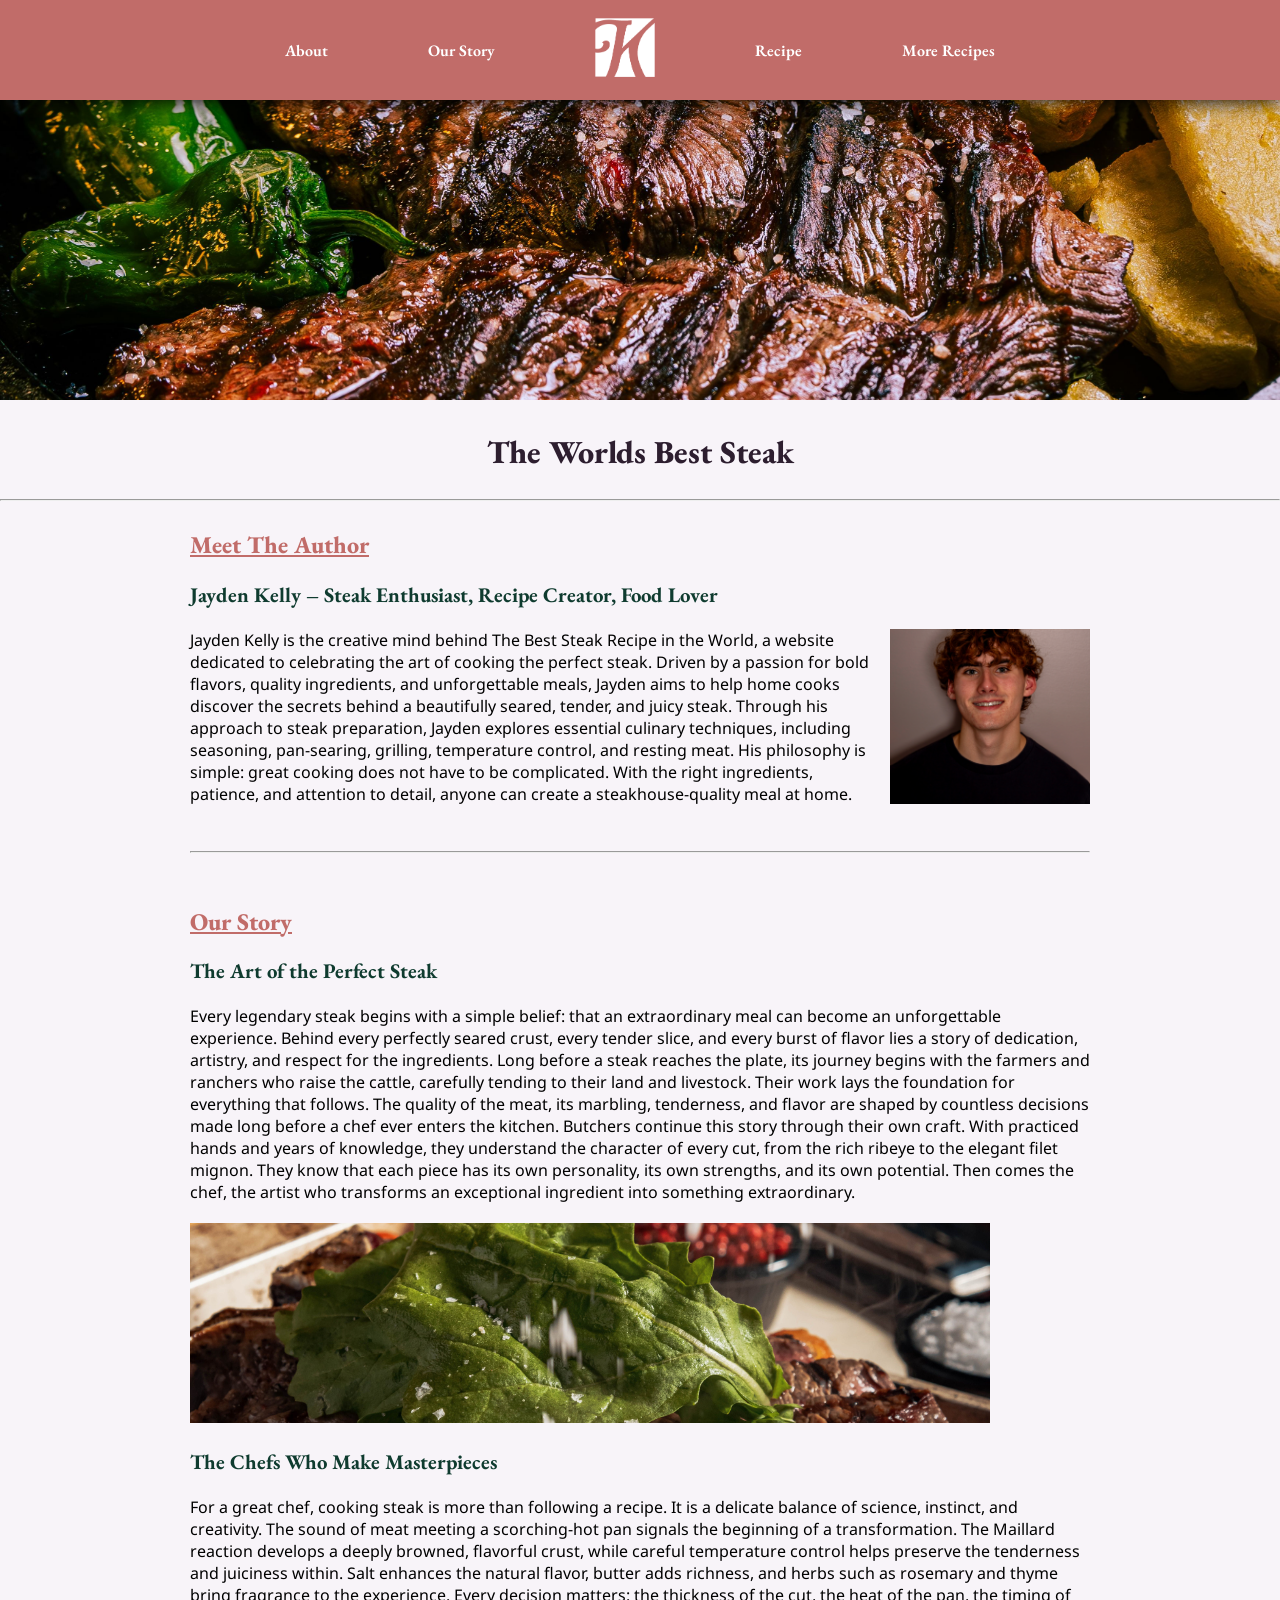
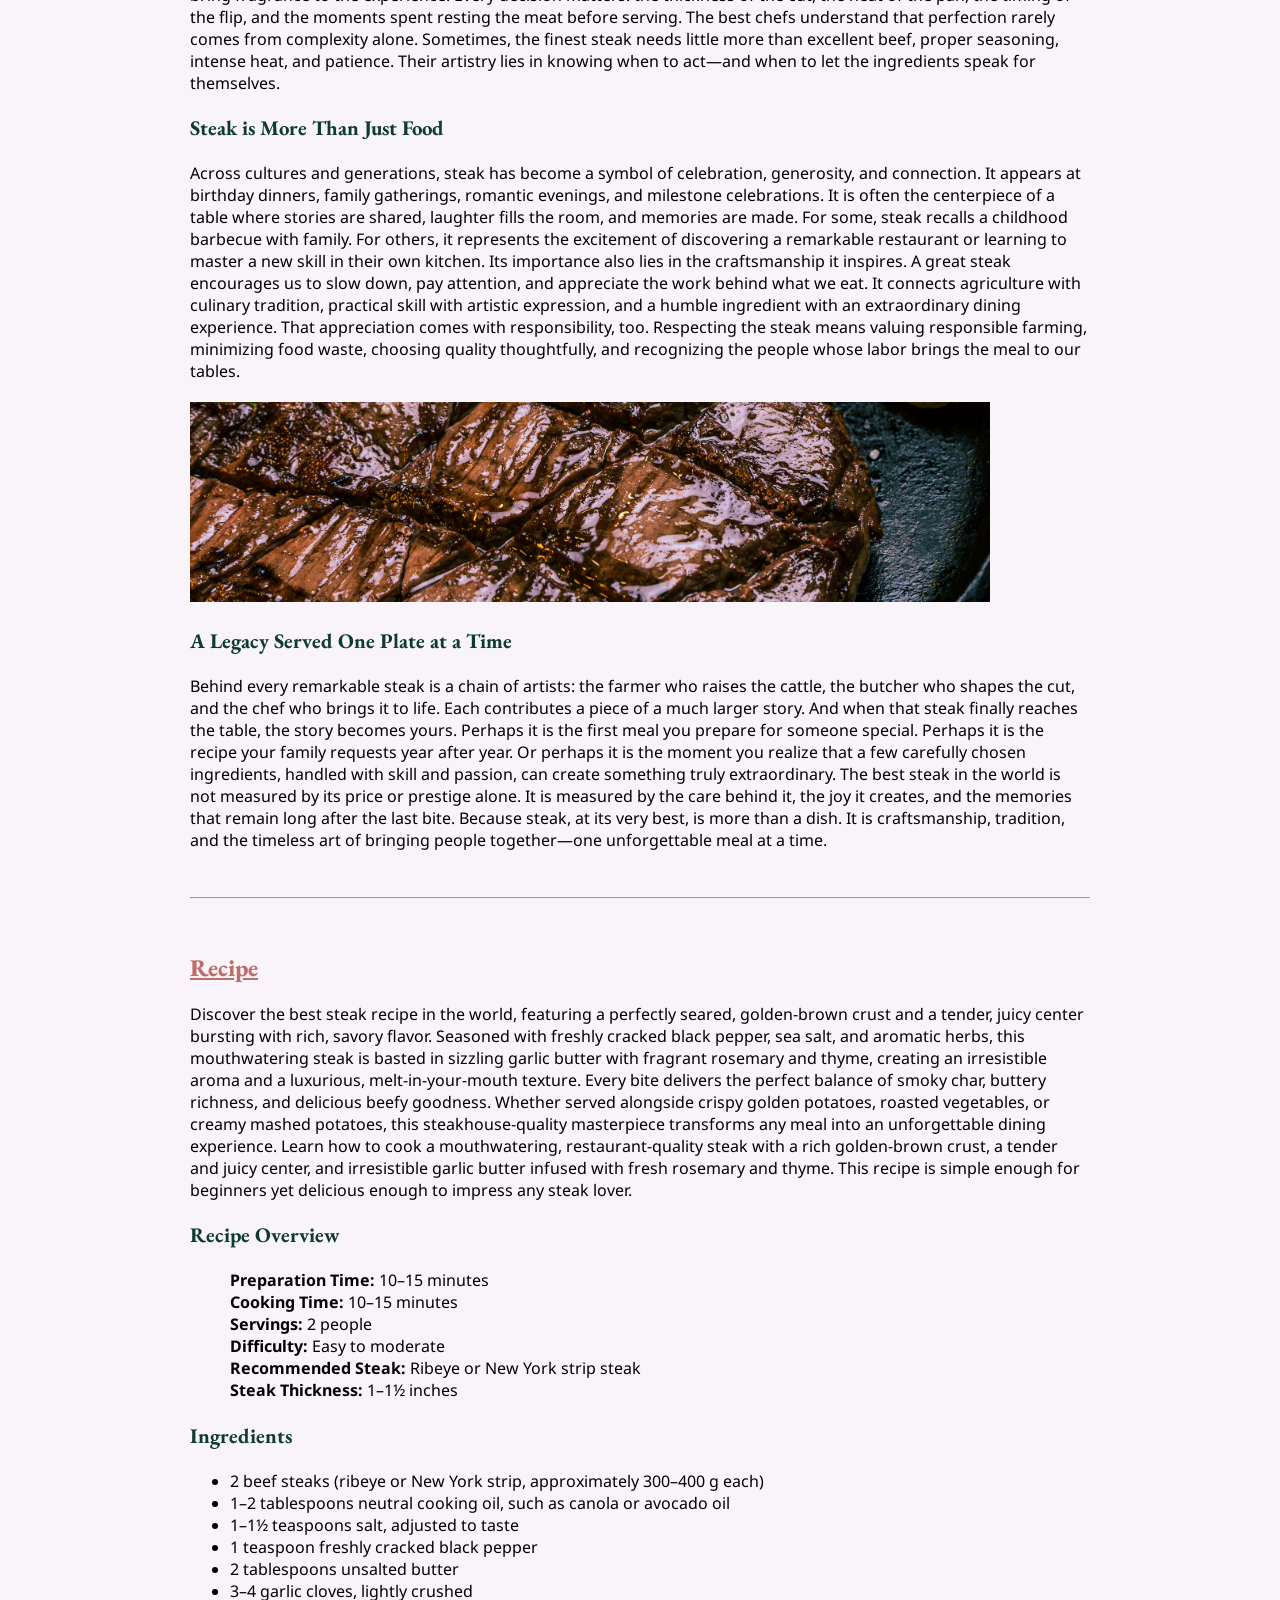
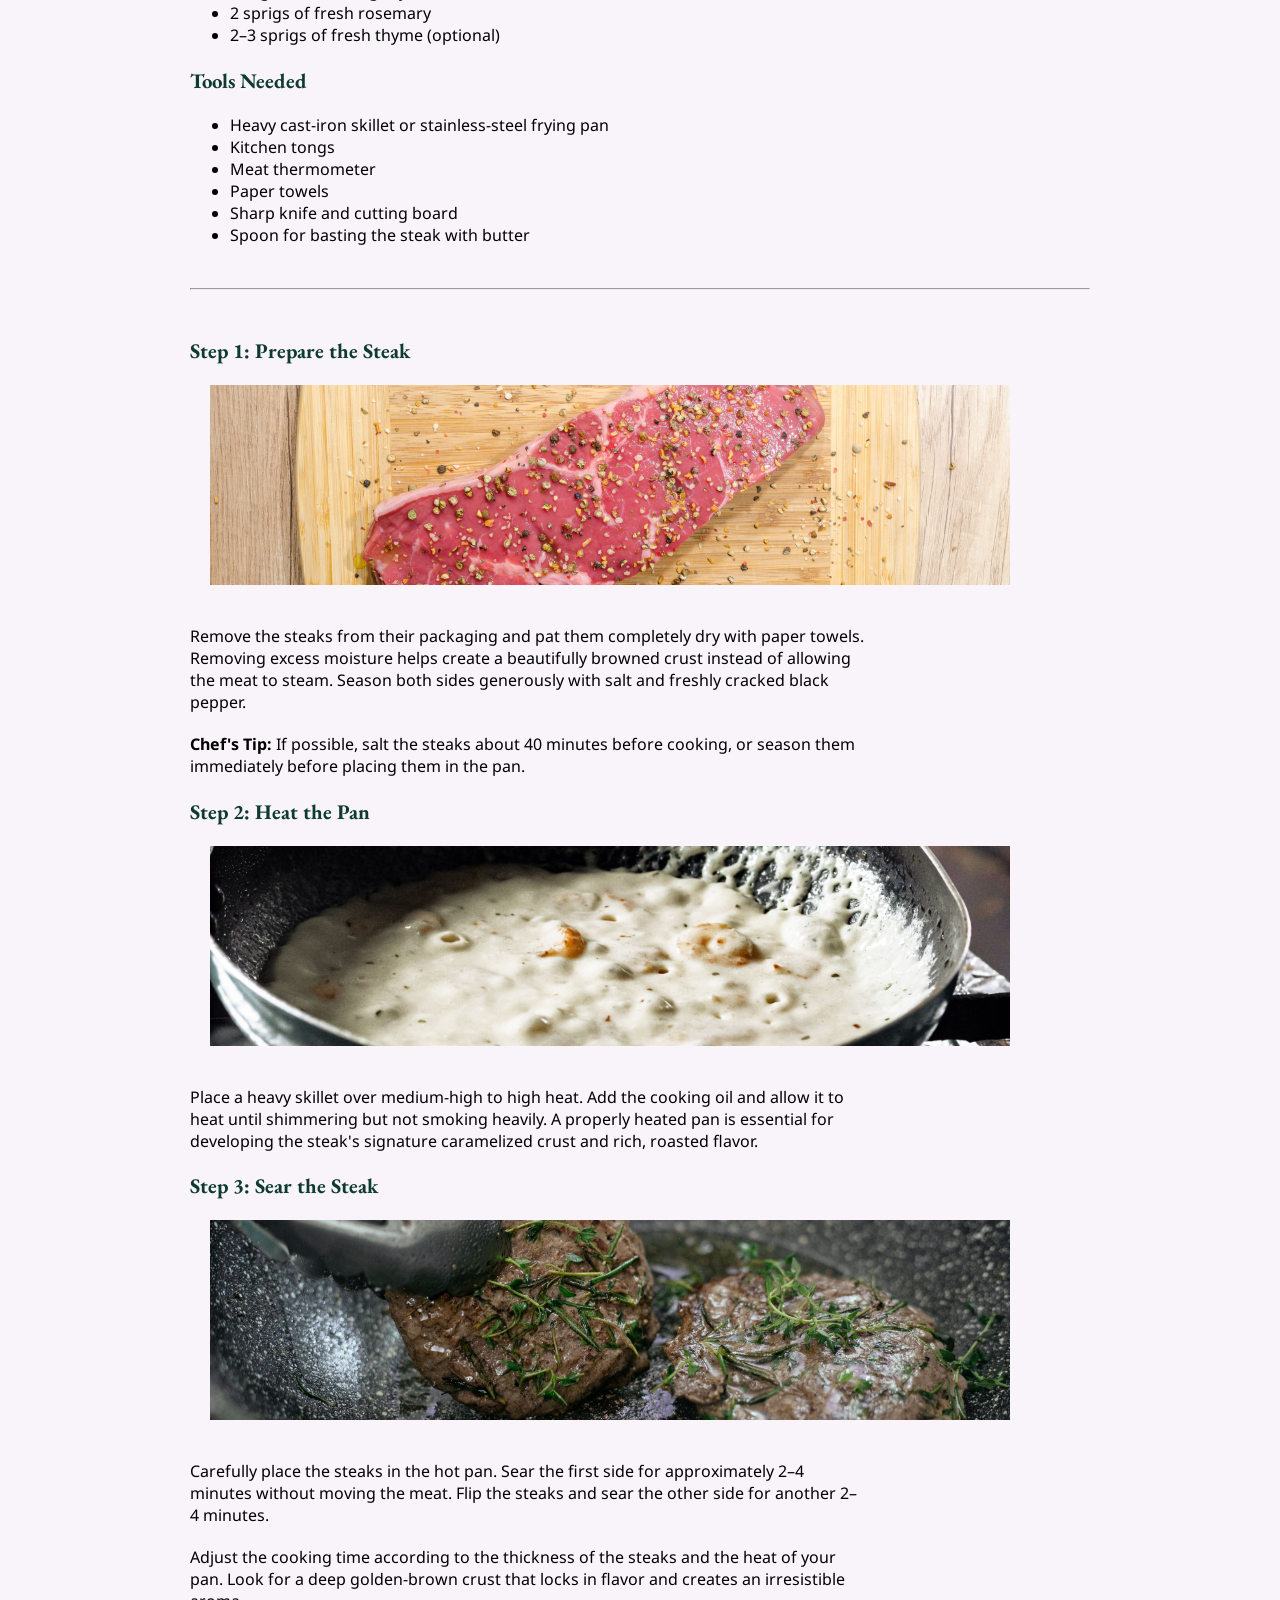
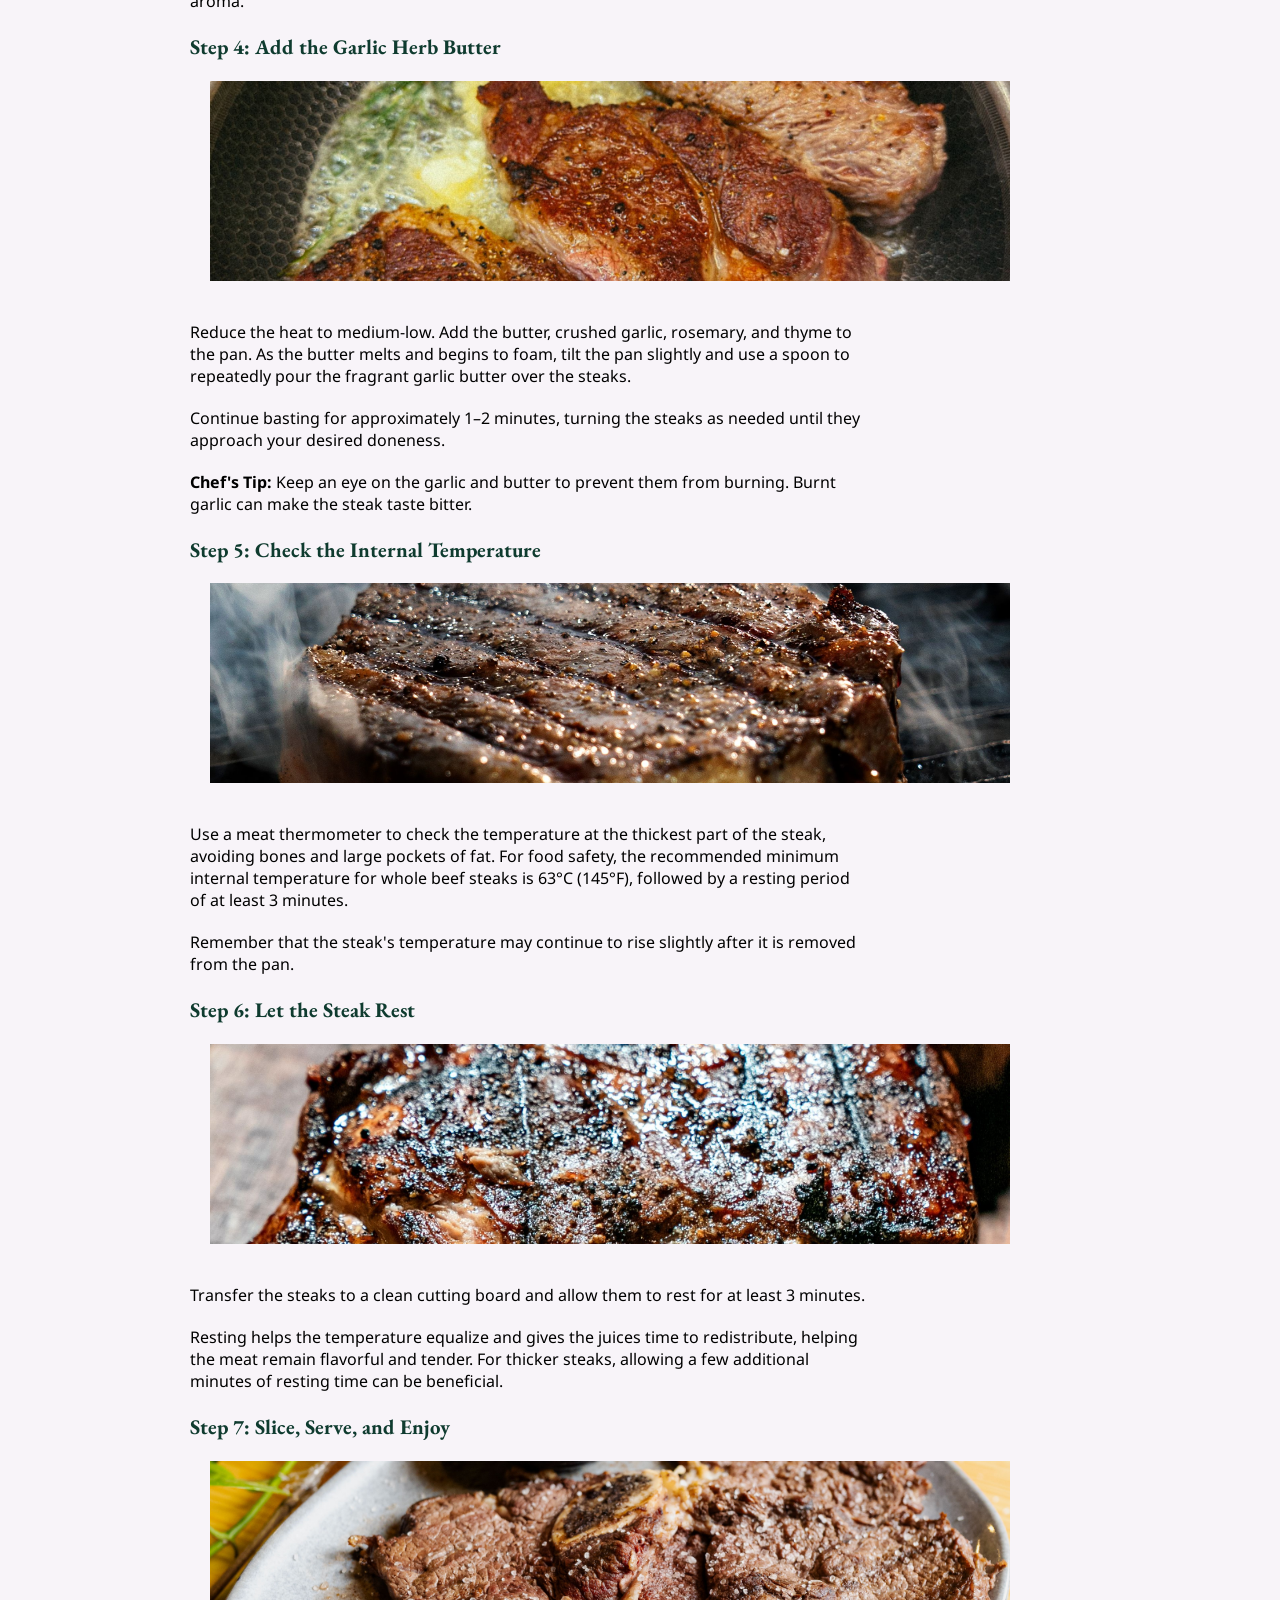
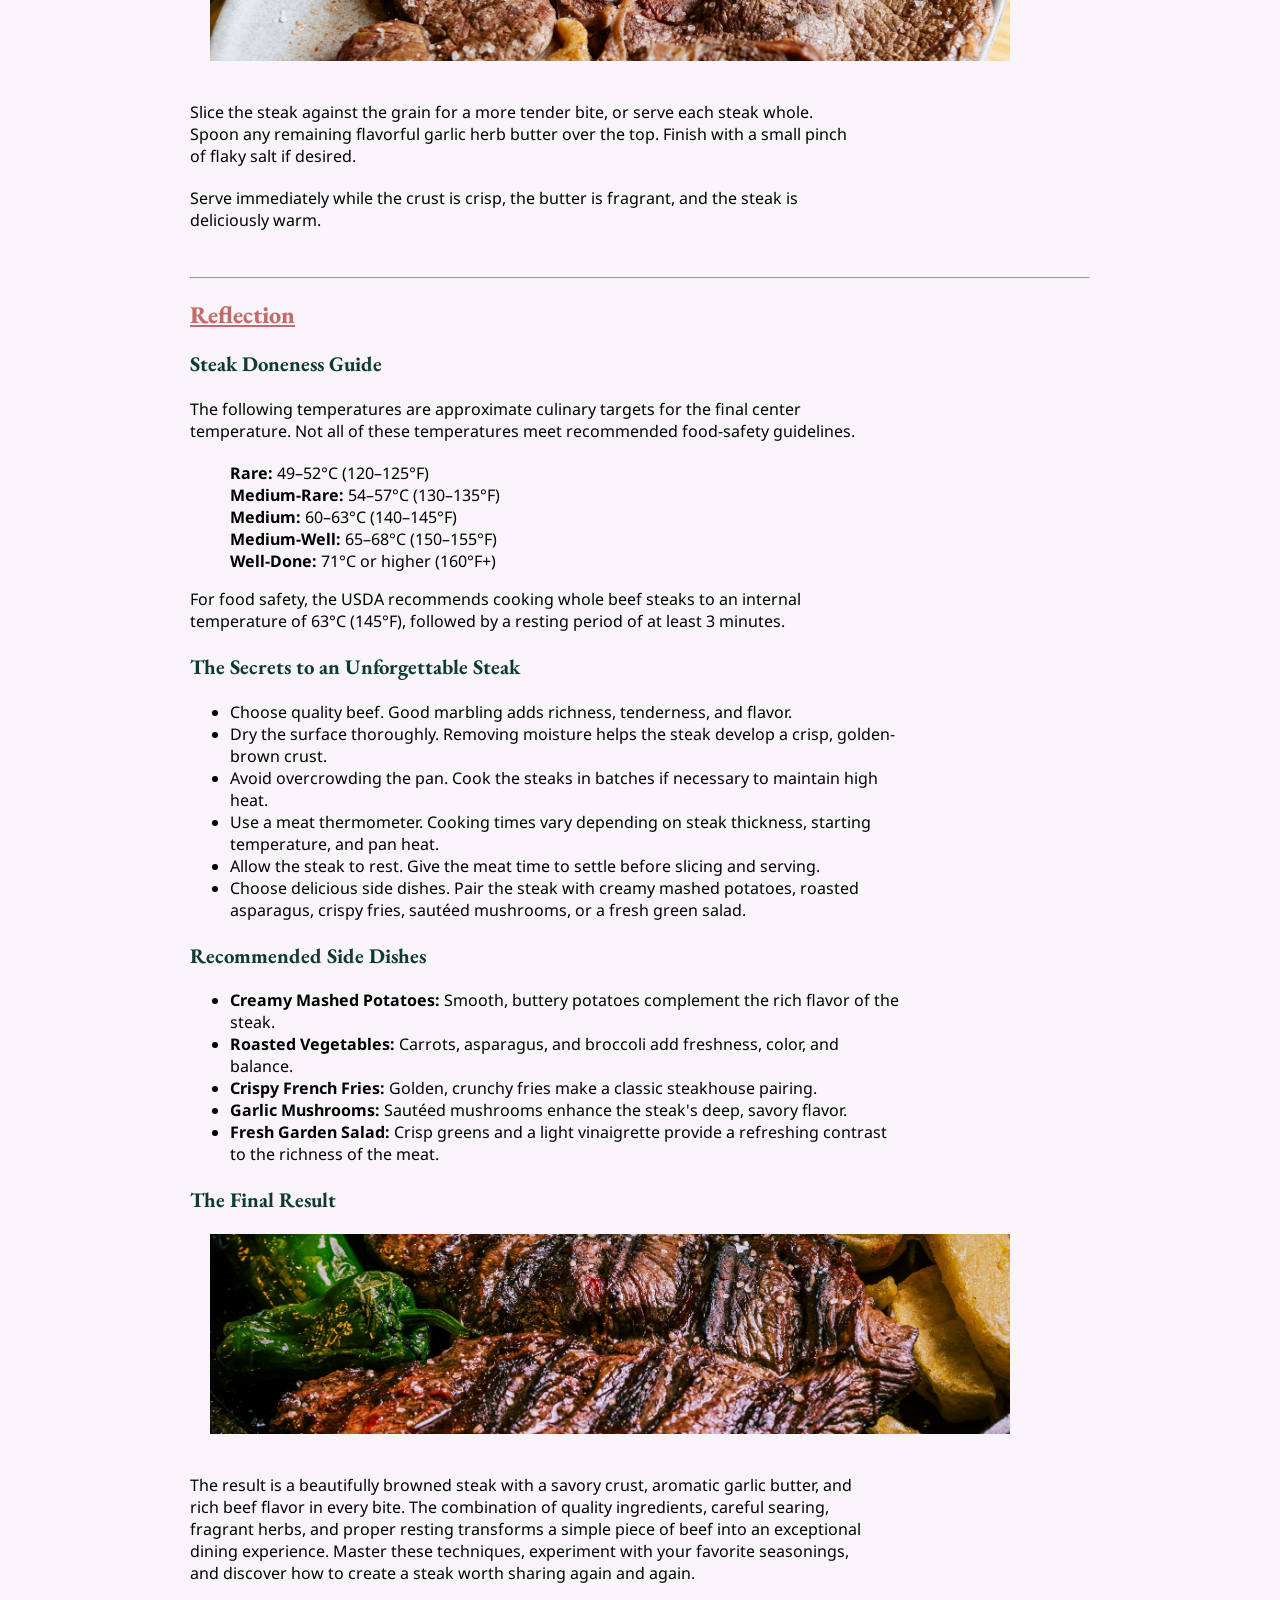
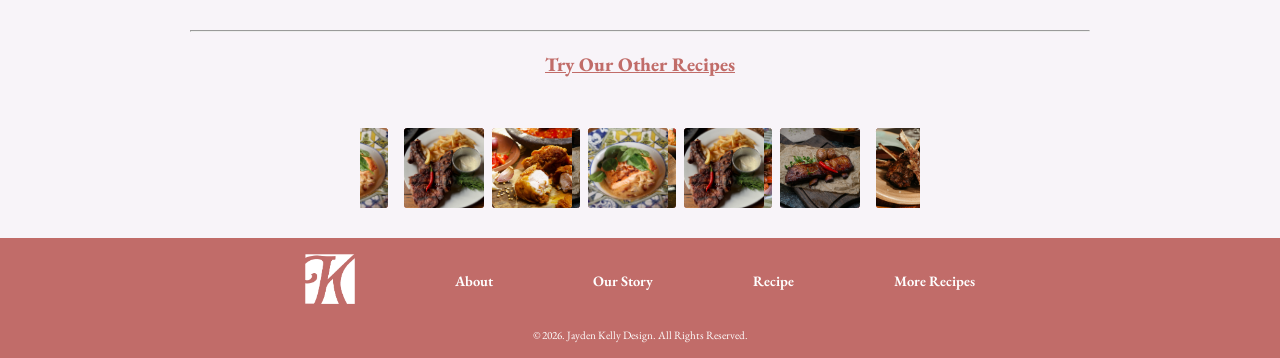
<file: index.html>
<!DOCTYPE html>
<html lang=en>
    <head>
        <!-- Garamond and Noto Sans from Google Fonts -->
        <link rel="preconnect" href="https://fonts.googleapis.com">
        <link rel="preconnect" href="https://fonts.gstatic.com" crossorigin>
        <link href="https://fonts.googleapis.com/css2?family=EB+Garamond:ital,wght@0,400..800;1,400..800&family=Noto+Sans:ital,wght@0,100..900;1,100..900&display=swap" rel="stylesheet">
        
        <!-- Favicon -->
        <link rel="icon" type="image/x-icon" href="./Img/favicon.ico">

        <!-- Stuff -->
        <meta charset="UTF-8">
        <meta name="viewport" content="width=device-width, initial-scale=1.0">
        <title>The Worlds Best Steak</title>

        <!-- External CSS -->
        <link rel="stylesheet" href="./Styles/styles.css">
        <link rel="stylesheet" href="./Styles/fonts.css">
        <link rel="stylesheet" href="./Styles/carousel.css">

    </head>

    <body>
        <!-- Navigation Bar -->
        <nav id="navbar" class="nav_container">
            <ul class="nav_list_horizontal">
                <li><a href="#aAbout">About</a></li>
                <li><a href="#aStory">Our Story</a></li>
                <li><a href="#aHome"><img class="logo" src="./Img/logo_idle.png" alt="white logo with stylized letter J&K cut out"></a></li>
                <li><a href="#aRecipe">Recipe</a></li>
                <li><a href="#aMore">More Recipes</a></li>
            </ul>
        </nav>
        <!-- Hero Banner and Title -->
        <header class="header_container">
            <section class="hero_container">
                <img id="hero" class="heading_hero" src="./Img/heading_hero.jpg" alt="Seasoned meal featuring steak, peppers, and potato wedges">
                <div class="hero_text_container">
                    <h1 id="aHome" class="bitter-h1">The Worlds Best Steak</h1>
                    <hr>
                </div>
            </section>
        </header>

<main class="main_container">
    <!-- About -->
    <section>
        <h2 id="aAbout">Meet The Author</h2>
        <h3>Jayden Kelly – Steak Enthusiast, Recipe Creator, Food Lover</h3>
        <img class="aboutImg" src="./Img/about_img.jpg" alt="Profile headshot of site author, Jayden Kelly">
        <p style="max-width: 100ch;">
        Jayden Kelly is the creative mind behind The Best Steak Recipe in the World, a website dedicated to celebrating the art of 
        cooking the perfect steak. Driven by a passion for bold flavors, quality ingredients, and unforgettable meals, Jayden aims 
        to help home cooks discover the secrets behind a beautifully seared, tender, and juicy steak. Through his approach to steak 
        preparation, Jayden explores essential culinary techniques, including seasoning, pan-searing, grilling, temperature control, 
        and resting meat. His philosophy is simple: great cooking does not have to be complicated. With the right ingredients, patience, 
        and attention to detail, anyone can create a steakhouse-quality meal at home.
        </p>
        <br>
        <hr>
    </section>
    <!-- Story -->
    <section>
        <h2 id="aStory">Our Story</h2>
        <h3>The Art of the Perfect Steak</h3>
        <p style="max-width: 100ch;">
        Every legendary steak begins with a simple belief: that an extraordinary meal can become an unforgettable experience. 
        Behind every perfectly seared crust, every tender slice, and every burst of flavor lies a story of dedication, artistry, 
        and respect for the ingredients. Long before a steak reaches the plate, its journey begins with the farmers and ranchers 
        who raise the cattle, carefully tending to their land and livestock. Their work lays the foundation for everything that 
        follows. The quality of the meat, its marbling, tenderness, and flavor are shaped by countless decisions made long before 
        a chef ever enters the kitchen. Butchers continue this story through their own craft. With practiced hands and years of 
        knowledge, they understand the character of every cut, from the rich ribeye to the elegant filet mignon. 
        They know that each piece has its own personality, its own strengths, and its own potential. Then comes the chef, 
        the artist who transforms an exceptional ingredient into something extraordinary.
        </p>
        <img class="storyImg" src="./Img/story_img_01.jpg" alt="curated plate of steak and other food items">

    <h3>The Chefs Who Make Masterpieces</h3>
    <p style="max-width: 100ch;">
        For a great chef, cooking steak is more than following a recipe. It is a delicate balance of science, instinct, and creativity.
        The sound of meat meeting a scorching-hot pan signals the beginning of a transformation. The Maillard reaction develops a deeply 
        browned, flavorful crust, while careful temperature control helps preserve the tenderness and juiciness within. Salt enhances the 
        natural flavor, butter adds richness, and herbs such as rosemary and thyme bring fragrance to the experience. Every decision matters: 
        the thickness of the cut, the heat of the pan, the timing of the flip, and the moments spent resting the meat before serving. The best 
        chefs understand that perfection rarely comes from complexity alone. Sometimes, the finest steak needs little more than excellent beef, 
        proper seasoning, intense heat, and patience. Their artistry lies in knowing when to act—and when to let the ingredients speak for 
        themselves.
    </p>

    <h3>Steak is More Than Just Food</h3>
    <p style="max-width: 100ch">
        Across cultures and generations, steak has become a symbol of celebration, generosity, and connection. It appears at birthday dinners, 
        family gatherings, romantic evenings, and milestone celebrations. It is often the centerpiece of a table where stories are shared, 
        laughter fills the room, and memories are made. For some, steak recalls a childhood barbecue with family. For others, it represents the 
        excitement of discovering a remarkable restaurant or learning to master a new skill in their own kitchen. Its importance also lies in the 
        craftsmanship it inspires. A great steak encourages us to slow down, pay attention, and appreciate the work behind what we eat. It connects 
        agriculture with culinary tradition, practical skill with artistic expression, and a humble ingredient with an extraordinary dining experience. 
        That appreciation comes with responsibility, too. Respecting the steak means valuing responsible farming, minimizing food waste, choosing quality 
        thoughtfully, and recognizing the people whose labor brings the meal to our tables.
    </p>
    <img class="storyImg" src="./Img/story_img_02.jpg" alt="close-up of steak">
    <h3>A Legacy Served One Plate at a Time</h3>
    <p style="max-width: 100ch">
        Behind every remarkable steak is a chain of artists: the farmer who raises the cattle, the butcher who shapes the cut, and the chef who brings it to 
        life. Each contributes a piece of a much larger story. And when that steak finally reaches the table, the story becomes yours. Perhaps it is the first 
        meal you prepare for someone special. Perhaps it is the recipe your family requests year after year. Or perhaps it is the moment you realize that a few 
        carefully chosen ingredients, handled with skill and passion, can create something truly extraordinary. The best steak in the world is not measured by 
        its price or prestige alone. It is measured by the care behind it, the joy it creates, and the memories that remain long after the last bite. Because 
        steak, at its very best, is more than a dish. It is craftsmanship, tradition, and the timeless art of bringing people together—one unforgettable 
        meal at a time.
    </p>
     <br>
<hr>
    </section>

        
<section>
    <h2 id="aRecipe">Recipe</h2>
    <p style="max-width: 100ch;">
        Discover the best steak recipe in the world, featuring a perfectly seared, golden-brown crust and a tender, juicy center bursting with rich, savory flavor. 
        Seasoned with freshly cracked black pepper, sea salt, and aromatic herbs, this mouthwatering steak is basted in sizzling garlic butter with fragrant rosemary 
        and thyme, creating an irresistible aroma and a luxurious, melt-in-your-mouth texture. Every bite delivers the perfect balance of smoky char, buttery richness, 
        and delicious beefy goodness. Whether served alongside crispy golden potatoes, roasted vegetables, or creamy mashed potatoes, this steakhouse-quality masterpiece 
        transforms any meal into an unforgettable dining experience. Learn how to cook a mouthwatering, restaurant-quality steak with a rich golden-brown crust, a tender 
        and juicy center, and irresistible garlic butter infused with fresh rosemary and thyme. This recipe is simple enough for beginners yet delicious enough to impress 
        any steak lover.
    </p>
    <h3>Recipe Overview</h3>
    <ul style="list-style-type: none;">
        <li class="pList"><b>Preparation Time:</b> 10–15 minutes</li>
        <li class="pList"><b>Cooking Time:</b> 10–15 minutes</li>
        <li class="pList"><b>Servings:</b> 2 people</li>
        <li class="pList"><b>Difficulty:</b> Easy to moderate</li>
        <li class="pList"><b>Recommended Steak:</b> Ribeye or New York strip steak</li>
        <li class="pList"><b>Steak Thickness:</b> 1–1½ inches</li>
    </ul>
     <h3>Ingredients</h3>
    <ul>
        <li class="pList">2 beef steaks (ribeye or New York strip, approximately 300–400 g each)</li>
        <li class="pList">1–2 tablespoons neutral cooking oil, such as canola or avocado oil</li>
        <li class="pList">1–1½ teaspoons salt, adjusted to taste</li>
        <li class="pList">1 teaspoon freshly cracked black pepper</li>
        <li class="pList">2 tablespoons unsalted butter</li>
        <li class="pList">3–4 garlic cloves, lightly crushed</li>
        <li class="pList">2 sprigs of fresh rosemary</li>
        <li class="pList">2–3 sprigs of fresh thyme (optional)</li>
    </ul>
    <h3>Tools Needed</h3>
    <ul>
        <li class="pList">Heavy cast-iron skillet or stainless-steel frying pan</li>
        <li class="pList">Kitchen tongs</li>
        <li class="pList">Meat thermometer</li>
        <li class="pList">Paper towels</li>
        <li class="pList">Sharp knife and cutting board</li>
        <li class="pList">Spoon for basting the steak with butter</li>
    </ul>
    <br>
    <hr>
    <br>
    
        <h3><b>Step 1: </b>Prepare the Steak</h3>
        <img class="rImg" src="./Img/r1.jpg" alt="fresh steak on cutting board being seasoned">
        <p style="max-width: 75ch;">
        Remove the steaks from their packaging and pat them completely dry with paper towels. 
        Removing excess moisture helps create a beautifully browned crust instead of allowing 
        the meat to steam. Season both sides generously with salt and freshly cracked black pepper.</p>
        <p style="max-width: 75ch;"><b>Chef's Tip: </b>If possible, salt the steaks about 40 minutes 
            before cooking, or season them immediately before placing them in the pan.</p>

        <h3><b>Step 2: </b>Heat the Pan</h3>
        <img class="rImg" src="./Img/r2.jpg" alt="pan full of cream being heated">
        <p style="max-width: 75ch;">
        Place a heavy skillet over medium-high to high heat. Add the cooking oil and allow it to 
        heat until shimmering but not smoking heavily. A properly heated pan is essential for 
        developing the steak's signature caramelized crust and rich, roasted flavor.</p>

        <h3><b>Step 3: </b>Sear the Steak</h3>
        <img class="rImg" src="./Img/r3.jpg" alt="steak being flipped and seared">
        <p style="max-width: 75ch;">
        Carefully place the steaks in the hot pan. Sear the first side for approximately 2–4 
        minutes without moving the meat. Flip the steaks and sear the other side for another 2–4 
        minutes.
        </p>
        <p style="max-width: 75ch;">
        Adjust the cooking time according to the thickness of the steaks and the heat of your pan. 
        Look for a deep golden-brown crust that locks in flavor and creates an irresistible aroma.
        </p>

        <h3><b>Step 4: </b>Add the Garlic Herb Butter</h3>
        <img class="rImg" src="./Img/r4.jpg" alt="steak in garlic herb butter">
        <p style="max-width: 75ch;">
        Reduce the heat to medium-low. Add the butter, crushed garlic, rosemary, and thyme to the pan. 
        As the butter melts and begins to foam, tilt the pan slightly and use a spoon to repeatedly pour 
        the fragrant garlic butter over the steaks.
        </p>
        <p style="max-width: 75ch;">Continue basting for approximately 1–2 minutes, turning the steaks as needed until they approach 
            your desired doneness.
        </p>
        <p style="max-width: 75ch;"><b>Chef's Tip: </b>Keep an eye on the garlic and butter to prevent them from burning. 
            Burnt garlic can make the steak taste bitter.</p>
        
        <h3><b>Step 5: </b>Check the Internal Temperature</h3>
        <img class="rImg" src="./Img/r5.jpg" alt="steak on grill">
        <p style="max-width: 75ch;">
        Use a meat thermometer to check the temperature at the thickest part of the steak, avoiding bones and large pockets of fat. 
        For food safety, the recommended minimum internal temperature for whole beef steaks is 63°C (145°F), followed by a resting 
        period of at least 3 minutes.
        </p>

        <p style="max-width: 75ch;">Remember that the steak's temperature may continue to rise slightly after it is removed from the pan.</p>

        <h3><b>Step 6: </b>Let the Steak Rest</h3>
        <img class="rImg" src="./Img/r6.jpg" alt="steak resting on cutting board">
        <p style="max-width: 75ch;">
        Transfer the steaks to a clean cutting board and allow them to rest for at least 3 minutes.
        </p>
        <p style="max-width: 75ch;">Resting helps the temperature equalize and gives the juices time to redistribute, helping the meat remain 
            flavorful and tender. For thicker steaks, allowing a few additional minutes of resting time can be beneficial.</p>

        <h3><b>Step 7: </b>Slice, Serve, and Enjoy</h3>
        <img class="rImg" src="./Img/r7.jpg" alt="final steak">
        <p style="max-width: 75ch;">
        Slice the steak against the grain for a more tender bite, or serve each steak whole. Spoon any remaining flavorful garlic herb 
        butter over the top. Finish with a small pinch of flaky salt if desired.
        </p>
        <p style="max-width: 75ch;">Serve immediately while the crust is crisp, the butter is fragrant, and the steak is deliciously warm.</p>
         <br>
         <hr>

          <h2>Reflection</h2>
            <h3>Steak Doneness Guide</h3>
            <p style="max-width: 75ch;">The following temperatures are approximate culinary targets for the final center temperature. 
                Not all of these temperatures meet recommended food-safety guidelines.</p>
                <ul style="list-style-type: none;" class="pList">
                    <li><b>Rare: </b>49–52°C (120–125°F)</li>
                    <li><b>Medium-Rare: </b>54–57°C (130–135°F)</li>
                    <li><b>Medium: </b>60–63°C (140–145°F)</li>
                    <li><b>Medium-Well: </b>65–68°C (150–155°F)</li>
                    <li><b>Well-Done: </b>71°C or higher (160°F+)</li>
                </ul>
                <p style="max-width: 75ch;">For food safety, the USDA recommends cooking whole beef steaks to an internal temperature 
                    of 63°C (145°F), followed by a resting period of at least 3 minutes.
                </p>
            <h3>The Secrets to an Unforgettable Steak</h3>
            <ul style="max-width: 75ch;" class="pList">
                <li>Choose quality beef. Good marbling adds richness, tenderness, and flavor.</li>
                <li>Dry the surface thoroughly. Removing moisture helps the steak develop a crisp, golden-brown crust.</li>
                <li>Avoid overcrowding the pan. Cook the steaks in batches if necessary to maintain high heat.</li>
                <li>Use a meat thermometer. Cooking times vary depending on steak thickness, starting temperature, and pan heat.</li>
                <li>Allow the steak to rest. Give the meat time to settle before slicing and serving.</li>
                <li>Choose delicious side dishes. Pair the steak with creamy mashed potatoes, roasted asparagus, 
                    crispy fries, sautéed mushrooms, or a fresh green salad.
                </li>
            </ul>
            <h3>Recommended Side Dishes</h3>
            <ul style="max-width: 75ch;" class="pList">
                <li><b>Creamy Mashed Potatoes: </b>Smooth, buttery potatoes complement the rich flavor of the steak.</li>
                <li><b>Roasted Vegetables: </b>Carrots, asparagus, and broccoli add freshness, color, and balance.</li>
                <li><b>Crispy French Fries: </b>Golden, crunchy fries make a classic steakhouse pairing.</li>
                <li><b>Garlic Mushrooms: </b>Sautéed mushrooms enhance the steak's deep, savory flavor.</li>
                <li><b>Fresh Garden Salad: </b>Crisp greens and a light vinaigrette provide a refreshing contrast to the richness of the meat.</li>
            </ul>
            <h3>The Final Result</h3>
            <img class="rImg" src="./Img/heading_hero.jpg" alt="finished steak">
            <p style="max-width: 75ch">The result is a beautifully browned steak with a savory crust, aromatic garlic butter, and rich beef flavor 
                in every bite. The combination of quality ingredients, careful searing, fragrant herbs, and proper resting transforms a simple piece 
                of beef into an exceptional dining experience. Master these techniques, experiment with your favorite seasonings, and discover how to 
                create a steak worth sharing again and again.
            </p>

            <br>
            <hr>
            <h2 id="aMore" style="font-size: 1.2rem;"class="recipeHead">Try Our Other Recipes</h2>
        </section>

<!-- Carousel -->
<section>
    <div class="carousel">
        <div class="group">
            <div class="card"><img class="cImg" src="./Img/carousel_01.jpg" alt="butter chicken"></div>
            <div class="card"><img class="cImg" src="./Img/carousel_02.jpg" alt="salmon on a plate"></div>
            <div class="card"><img class="cImg" src="./Img/carousel_03.jpg" alt="cooked pork on a plate"></div>
            <div class="card"><img class="cImg" src="./Img/carousel_04.jpg" alt="ribs on a plate"></div>
            <div class="card"><img class="cImg" src="./Img/carousel_05.jpg" alt="cooked lamb on a plate"></div>
            <div class="card"><img class="cImg" src="./Img/carousel_06.jpg" alt="shrimp on a plate"></div>
        </div>
        <div aria-hidden class="group">
            <div class="card"><img class="cImg" src="./Img/carousel_01.jpg" alt="butter chicken"></div>
            <div class="card"><img class="cImg" src="./Img/carousel_02.jpg" alt="salmon on a plate"></div>
            <div class="card"><img class="cImg" src="./Img/carousel_03.jpg" alt="cooked pork on a plate"></div>
            <div class="card"><img class="cImg" src="./Img/carousel_04.jpg" alt="ribs on a plate"></div>
            <div class="card"><img class="cImg" src="./Img/carousel_05.jpg" alt="cooked lamb on a plate"></div>
            <div class="card"><img class="cImg" src="./Img/carousel_06.jpg" alt="shrimp on a plate"></div>
        </div>
    </div>
</section>
</main>
<footer>
    <ul class="footer_list_horizontal">
        <li><a href="#aHome"><img style="width: auto; height: 50px" class="logo" src="./Img/logo_idle.png" alt="white logo with stylized letter J&K cut out"></a></li>
            <li><a href="#aAbout">About</a></li>
            <li><a href="#aStory">Our Story</a></li>
            <li><a href="#aRecipe">Recipe</a></li>
            <li><a href="#aMore">More Recipes</a></li>
    </ul>
    <p class="footer_legal"> © 2026. Jayden Kelly Design. All Rights Reserved.</p>
</footer>
    </body>
</html>
</file>
<file: Styles/styles.css>
html{
    scroll-behavior: smooth;
}

[id]{
    scroll-margin-top: 150px;
}

.nav_container{
width: 100vw;
height: 100px;
background-color: #C16C69;
display: flex;
flex-direction: row;
justify-content: center;
margin: 0;
flex: 1;
position: sticky;
z-index: 100;
top: 0;
box-shadow: 0px 1px 20px;
}

.storyImg{
    object-fit: cover;
    width: 800px;
    height: 200px;
    margin: 0px;
    padding: 0px;
}

.logo{
    width: 60px;
    height: auto;
}

.heading_hero{
    object-fit: cover;
    width: 100vw;
    height: 300px;
    margin: 0px;
    padding: 0px;
}
.nav_list_horizontal{
    display: flex;
    margin: 0;
    padding: 0;
    gap: 100px;
    justify-content: center;
    list-style: none;
    align-items: center;
}
.hero_container{
    position: relative;
    text-align: center;
}

main{
    margin: 0;
    display: flex;
    flex-direction: column;
    gap: 25px;
    align-items: center;
    justify-content: center;
}

body{
   margin: 0px;
   overflow-x: hidden;
    background-color: #F8F4F9; 
}

html, body{
    overscroll-behavior-y: none;
}

footer{
width: 100vw;
height: 100px;
background-color: #C16C69;
display: flex;
flex-direction: column;
justify-content: center;
margin: 0;
padding-top: 20px;
flex: 1;
}
.footer_legal{
    display: flex;
    margin: 0;
    padding: 0;
    gap: 100px;
    justify-content: center;
    list-style: none;
    align-items: center;
}
.footer_list_horizontal{
    display: flex;
    margin: 0;
    padding: 0;
    gap: 100px;
    justify-content: center;
    list-style: none;
    align-items: center;
}

.aboutImg{
    float: right;
  margin: 0px 0px 20px 20px;
  width: 200px;
  height: 175px;
   object-fit: cover;
}

p{
    margin-bottom: 20px;
}

.recipeHead{
    display: flex;
    justify-content: center;
    margin-top: 20px;
}

.rImg{
    object-fit: cover;
    
  margin: 0px 0px 20px 20px;
  width: 800px;
  height: 200px;

}
</file>
<file: Styles/fonts.css>
/* Page Title */
h1 {
  font-family: "EB Garamond", serif;
  font-optical-sizing: auto;
   font-size: 2rem;
  font-weight: 900;
  font-style: normal;
  color: #2D1E2F;
  text-decoration: none;;
}

/* Section Title */
h2 {
  font-family: "EB Garamond", serif;
  font-optical-sizing: auto;
   font-size: 1.5rem;
  font-weight: 800;
  font-style: normal;
  color: #C16C69;
  text-decoration: underline;
}

/* Section Subtitle */
h3 {
  font-family: "EB Garamond", serif;
  font-optical-sizing: auto;
   font-size: 1.3rem;
  font-weight: 700;
  font-style: normal;
  color: #0f3b2f;
  text-decoration: none;
}

/* Nav Links */
.nav_list_horizontal, a {
  font-family: "EB Garamond", serif;
  font-optical-sizing: auto;
  font-weight: 650;
  font-style: normal;
  color: white;
  text-decoration: none;
}

/* Footer Links */
.footer_list_horizontal {
  font-family: "EB Garamond", serif;
  font-optical-sizing: auto;
  font-weight: 400;
  font-size: 0.9rem;
  font-style: normal;
  color: white;
  text-decoration: none;
}

/* Footer Legal Text */
.footer_legal{
    margin: 20px;
    font-family: "EB Garamond", serif;
  font-optical-sizing: auto;
  font-weight: 400;
  font-size: 0.7rem;
  font-style: normal;
  color: white;
  text-decoration: none;
}

/* Nav/Footer Hoverstate */
[id]li:hover{
   color: #2D1E2F; 
   text-decoration: underline;
}

/* Link Hoverstate */
a:hover{
   color: #2D1E2F; 
   text-decoration: underline;
}

/* Body Copy */
p, .pList{
    font-family: "Noto Sans", sans-serif;
  font-optical-sizing: auto;
  font-size: 1rem;
  font-weight: 400;
  font-style: normal;
  font-variation-settings:
    "wdth" 100;
}
</file>
<file: Styles/carousel.css>
/* Entire collection */
.carousel{
margin: 10px auto;
margin-bottom: 30px;
width: 50%;
display: flex;
overflow-x: auto;
border: none;
}

/* Hides scrollbar on carousel */
.carousel::-webkit-scrollbar{
    display: none;
}

/* Collection of card elements */
.group{
    display: flex;
    justify-content: center;
    align-items: center;
    gap: 1em;
    animation: spin 15s infinite linear;
    padding-right: 1em;
}

/* Individual cards */
.card{
    flex: 0 0 5em;
height: 5em;
padding: 0em;
background-color: #C16C69;
font-size: 1rem;
border-radius: .2em;
text-align: center;
align-content: center;
}

/* Animation */
@keyframes spin{
    from {translate: 0;}
    to {translate: -100%;}
}

/* Image within each card */
.cImg{
    object-fit: cover;
    height: 100%;
    width: 100%;
    border-radius: .2em;
}
</file>
